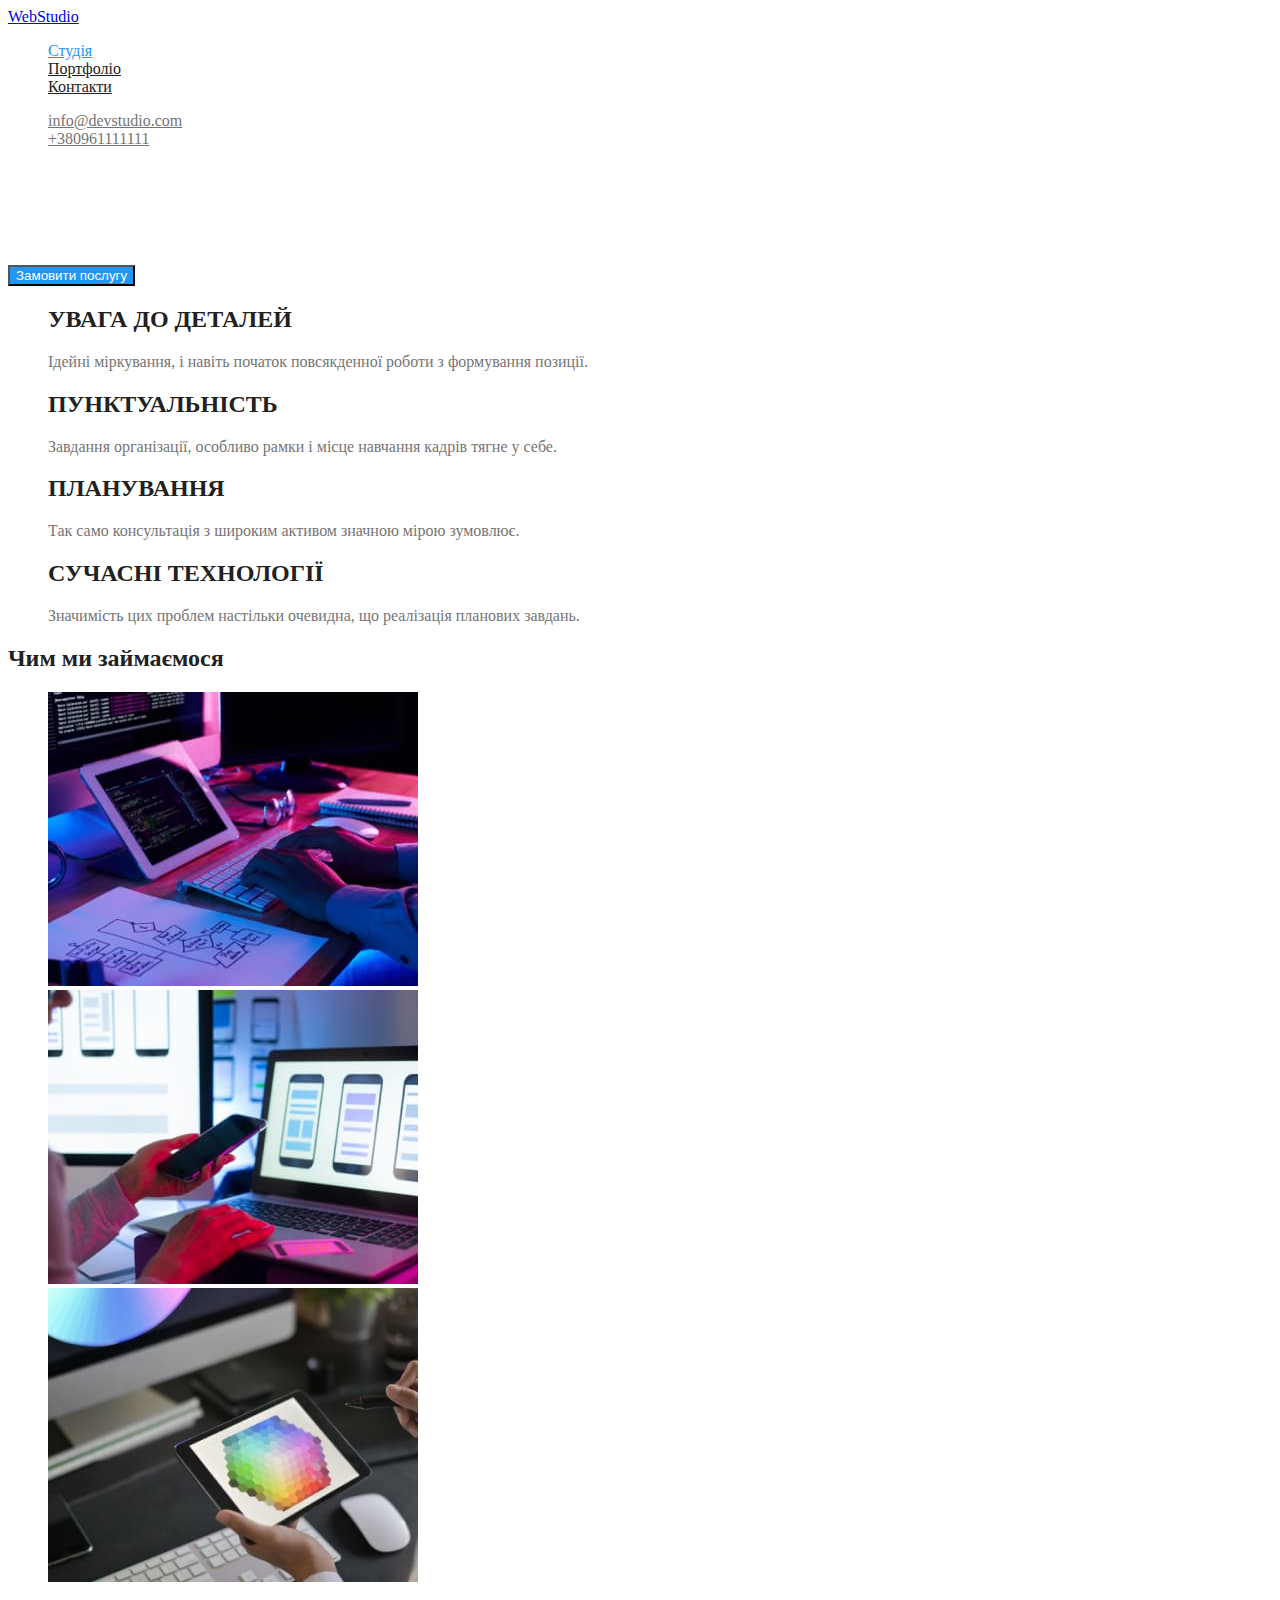
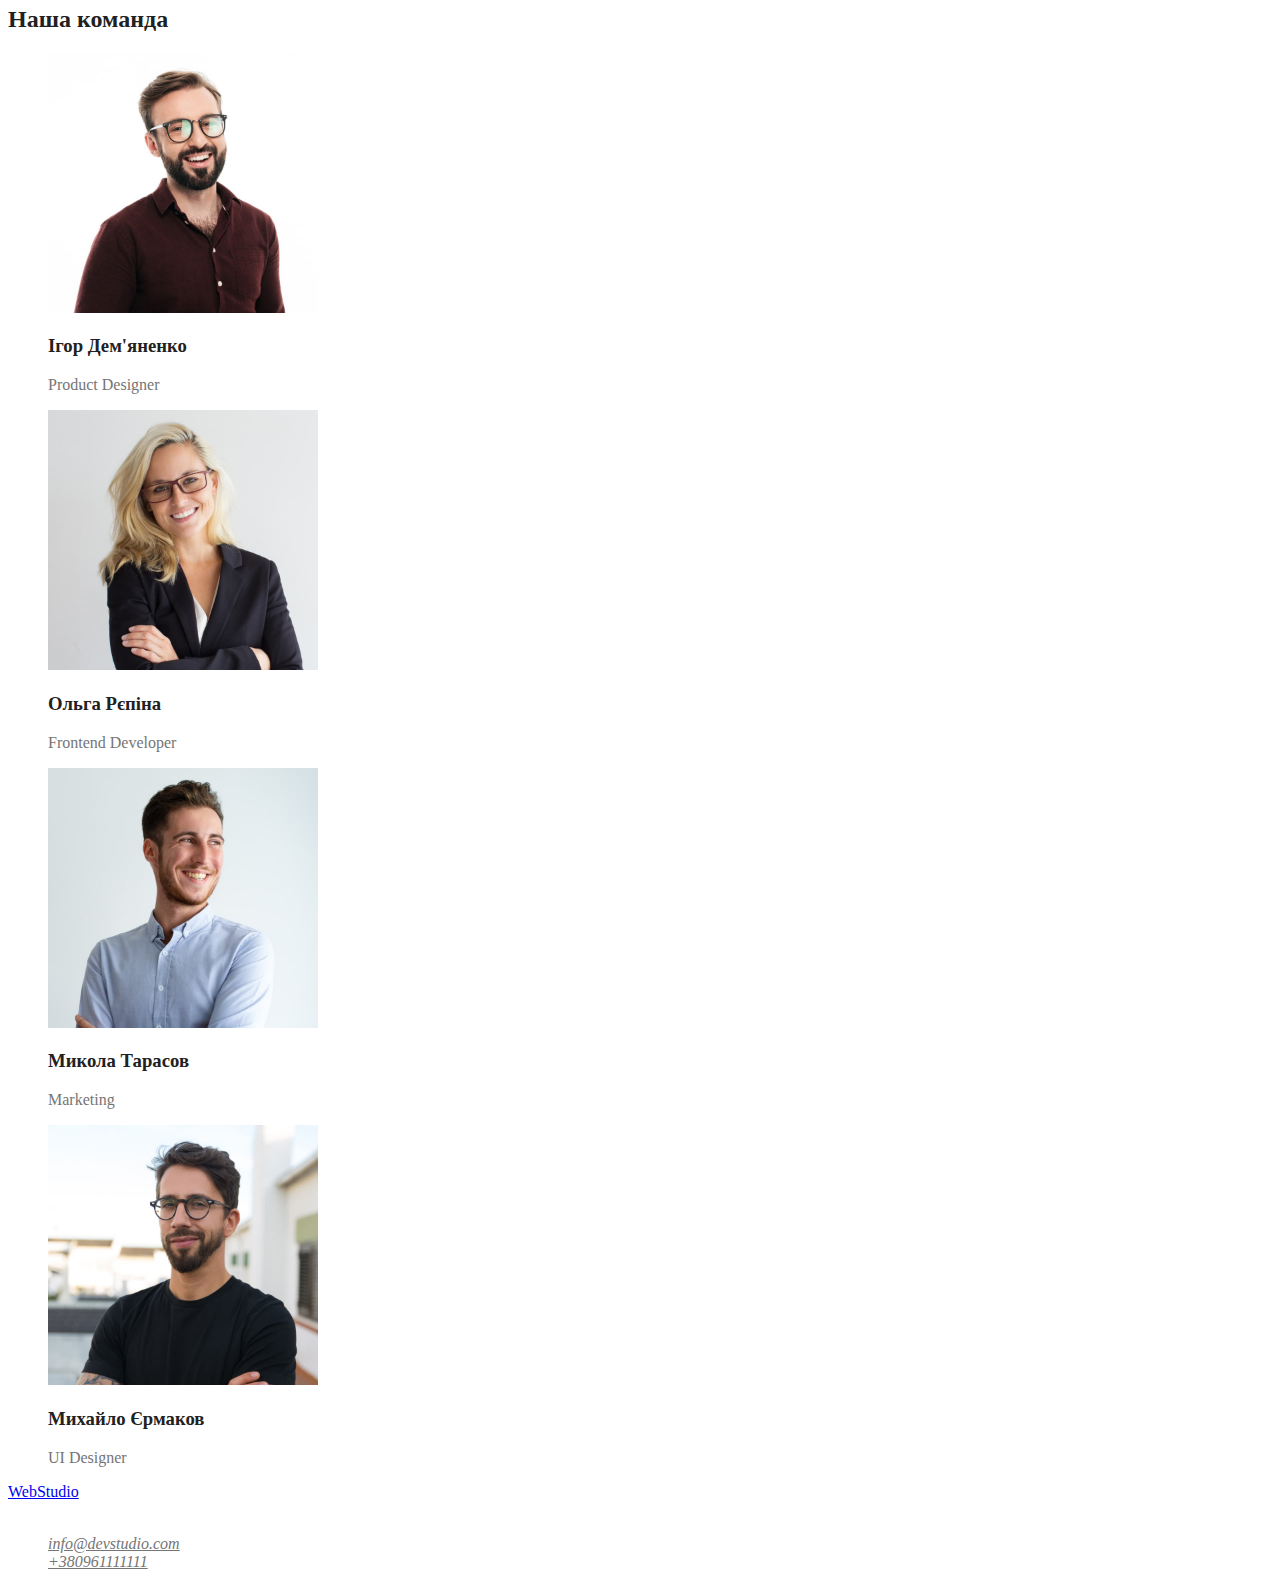
<file: index.html>
<!DOCTYPE html>
<html lang="uk">
<head>
    <meta charset="UTF-8">
    <meta http-equiv="X-UA-Compatible" content="IE=edge">
    <meta name="viewport" content="width=device-width, initial-scale=1.0">
    <title>WebStudio</title>
    <link rel="stylesheet" href="./css/styles.css">
    <link rel="preconnect" href="https://fonts.googleapis.com">
    <link rel="preconnect" href="https://fonts.gstatic.com" crossorigin>
    <link
        href="https://fonts.googleapis.com/css2?family=Raleway:ital,wght@1,700&family=Roboto:ital,wght@1,400;1,500;1,700;1,900&display=swap"
        rel="stylesheet">
</head>

<body>
    <!--header-->
<header>
 <nav>
    <a href="/">WebStudio</a>
    <ul class="nav-list">
        <li><a href="#" class="nav-list__link current">Студія</a></li>
        <li><a href="./portfolio.html" class="nav-list__link">Портфоліо</a></li>
        <li><a href="#" class="nav-list__link">Контакти</a></li>
    </ul>
 </nav>

<ul class="contact">
    <li><a href="mailto:info@devstudio.com" class="contact-title">info@devstudio.com</a></li>
    <li><a href="tel:+380961111111" class="contact-title">+380961111111</a></li>  
</ul>
</header>

<!--Герой-->
<main>
    <div>
        <section class="hero-list">
            <h1 class="hero-list__title">Ефективні рішення для<br>вашого бізнесу</h1>
            <button type="button" class="hero-list__button">Замовити послугу</button>
        </section>
    </div>
    
    <!--переваги-->
    <section class="advantages">
        <ul>
            <li>
                <h2 class="advantages-title">УВАГА ДО ДЕТАЛЕЙ</h2>
                <p class="advantages-text">Ідейні міркування, і навіть початок повсякденної роботи з формування позиції.</p>
            </li>
            <li>
                <h2 class="advantages-title">ПУНКТУАЛЬНІСТЬ</h2>
                <p class="advantages-text">Завдання організації, особливо рамки і місце навчання кадрів тягне у себе.</p>
            </li>
            <li>
                <h2 class="advantages-title">ПЛАНУВАННЯ</h2>
                <p class="advantages-text">Так само консультація з широким активом значною мірою зумовлює.</p>
            </li>
            <li>
                <h2 class="advantages-title">СУЧАСНІ ТЕХНОЛОГІЇ</h2>
                <p class="advantages-text">Значимість цих проблем настільки очевидна, що реалізація планових завдань.</p>
            </li>
        </ul>
    </section>
    
    <!--Фото роботи-->
    <section class="photo-work">
        <h2 class="photo-work__title">Чим ми займаємося</h2>
        <ul>
            <li><img src="./images/programer.jpg" alt="Програмування" width="370"></li>
            <li><img src="./images/interface-mobile.jpg" alt="Інтерфейс" width="370"></li>
            <li><img src="./images/web-design.jpg" alt="Дизайн" width="370"></li>
        </ul>
    </section>
    
    <!--Команда-->
    <section class="work-team">
        <h2>Наша команда</h2>
        <ul>
            <li>
                <img src="./images/product-designer.jpg" alt="" width="270">
                <h3 class="work-team__title">Ігор Дем'яненко</h3>
                <p class="work-team__text">Product Designer</p>
            </li>
            <li>
                <img src="./images/Frontend-Developer.jpg" alt="" width="270">
                <h3 class="work-team__title">Ольга Рєпіна</h3>
                <p class="work-team__text">Frontend Developer</p>
            </li>
            <li>
                <img src="./images/Marketing.jpg" alt="" width="270">
                <h3 class="work-team__title">Микола Тарасов</h3>
                <p class="work-team__text">Marketing</p>
            </li>
            <li>
                <img src="./images/UI-Designer.jpg" alt="" width="270">
                <h3 class="work-team__title">Михайло Єрмаков</h3>
                <p class="work-team__text">UI Designer</p>
            </li>
        </ul>
    </section>
</main>

    <!--footer-->
<footer>
<a href="/">WebStudio</a>

<address class="contact">
    <ul>
        <li class="contact-address">
            м. Київ, пр-т Лесі Українки, 26
        </li>
        <li><a href="mailto:info@devstudio.com" class="contact-title">info@devstudio.com</a></li>
        <li><a href="tel:+380961111111" class="contact-title">+380961111111</a></li>
    </ul>
</address>
</footer>
</body>
</html>
</file>
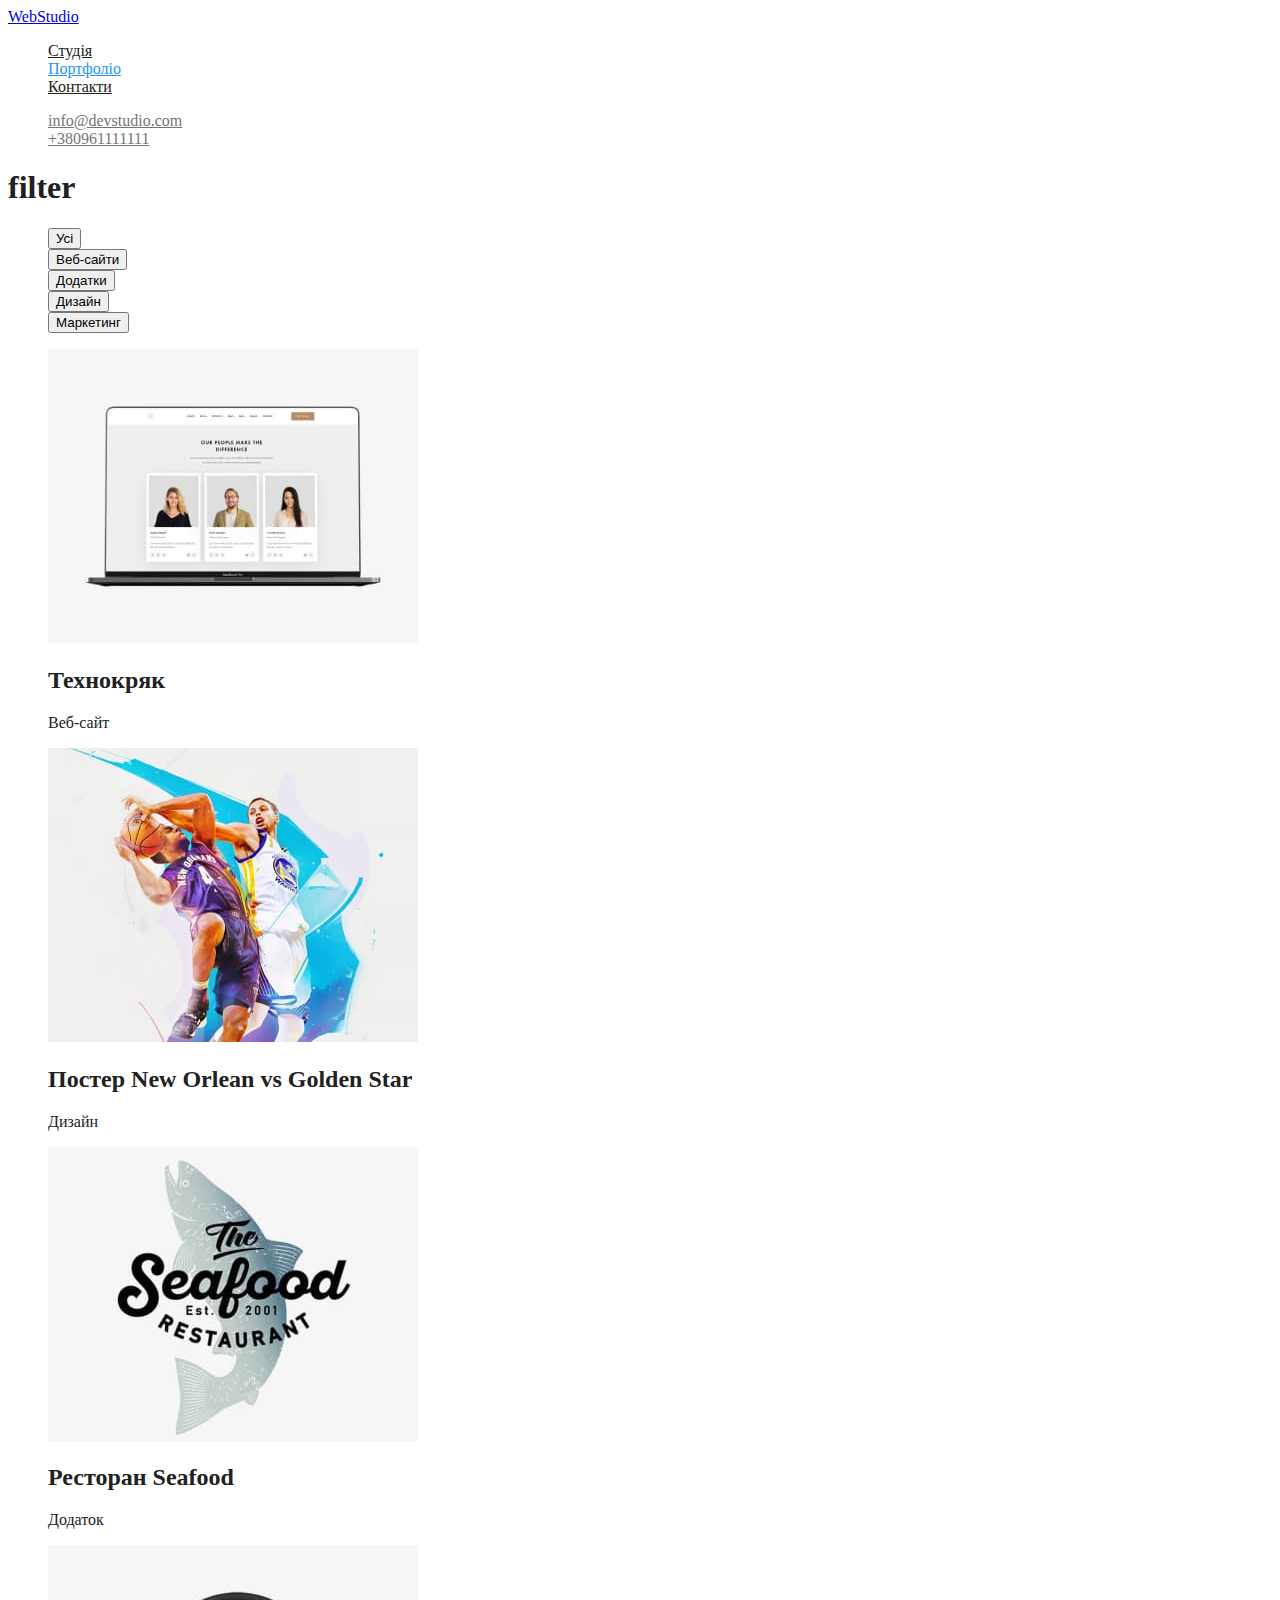
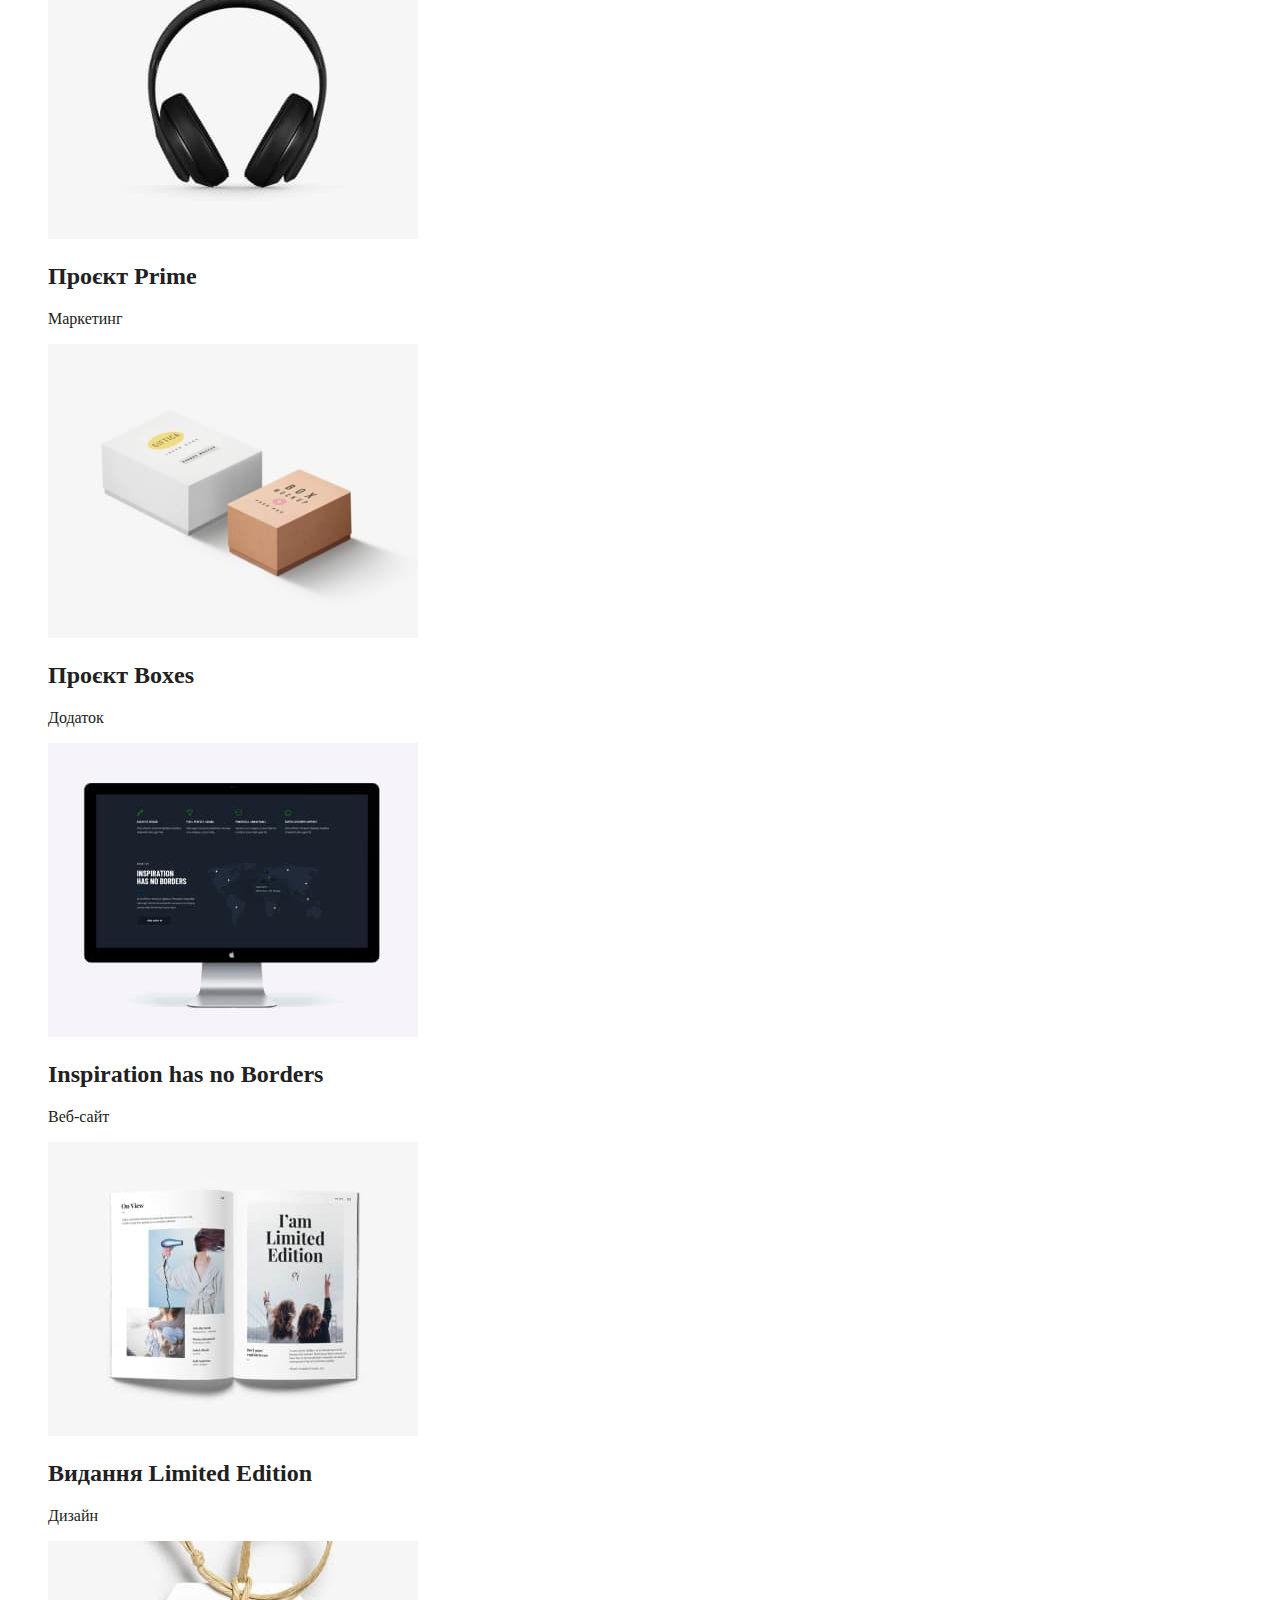
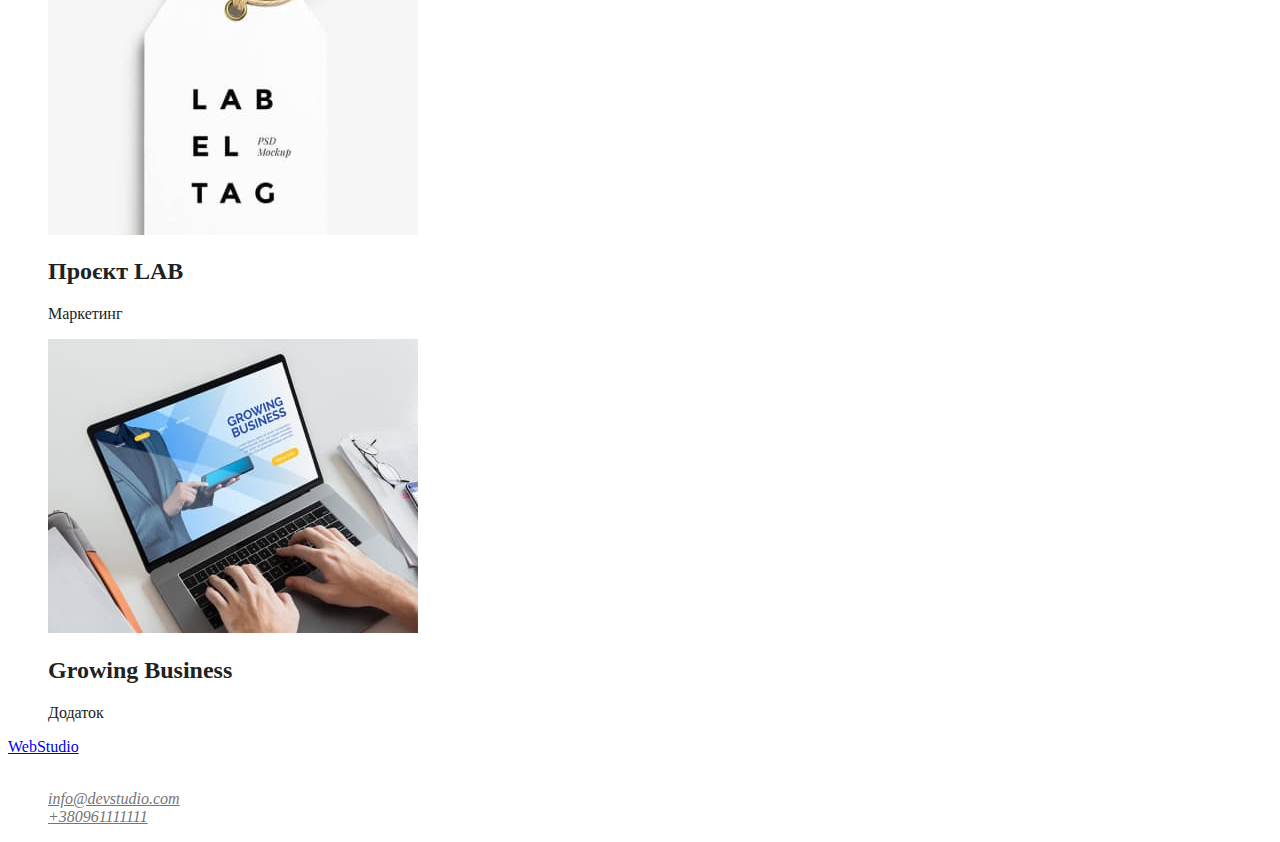
<file: portfolio.html>
<!DOCTYPE html>
<html lang="uk">

<head>
    <meta charset="UTF-8">
    <meta http-equiv="X-UA-Compatible" content="IE=edge">
    <meta name="viewport" content="width=device-width, initial-scale=1.0">
    <title>WebStudio</title>
    <link rel="stylesheet" href="./css/styles.css">
    <link rel="preconnect" href="https://fonts.googleapis.com">
    <link rel="preconnect" href="https://fonts.gstatic.com" crossorigin>
    <link
        href="https://fonts.googleapis.com/css2?family=Raleway:ital,wght@1,700&family=Roboto:ital,wght@1,400;1,500;1,700;1,900&display=swap"
        rel="stylesheet">
</head>
<body>
     <!--header-->
<header>
<nav>
    <a href="/">WebStudio</a>
    <ul class="nav-list">
        <li><a href="./index.html" class="nav-list__link ">Студія</a></li>
        <li><a href="./portfolio.html" class="nav-list__link current">Портфоліо</a></li>
        <li><a href="#" class="nav-list__link">Контакти</a></li>
    </ul>
</nav>

<ul class="contact">
    <li><a href="mailto:info@devstudio.com" class="contact-title">info@devstudio.com</a></li>
    <li><a href="tel:+380961111111" class="contact-title">+380961111111</a></li>
</ul>
</header>


<!-- Фильтр -->
<section>
    <h1>filter</h1>
    <ul>
        <li><button type="button">Усі</button></li>
        <li><button type="button">Веб-сайти</button></li>
        <li><button type="button">Додатки</button></li>
        <li><button type="button">Дизайн</button></li>
        <li><button type="button">Маркетинг</button></li>
    </ul>
    </section>

    <section>
        <ul>
            <li>
                <img src="./images/techno.jpg" alt="веб-сайт технокряк" width="370">
            <h2>Технокряк</h2>
            <p>Веб-сайт</p>
            </li>

            <li>
                <img src="./images/poster.jpg" alt="два баскетболіста" width="370">
                <h2>Постер New Orlean vs Golden Star</h2>
                <p>Дизайн</p>
            </li>

            <li>
                <img src="./images/restoraunt.jpg" alt="ресторан риби" width="370">
                <h2>Ресторан Seafood</h2>
                <p>Додаток</p>
            </li>

            <li>
                <img src="./images/prime.jpg" alt="навушники" width="370">  
                <h2>Проєкт Prime</h2>
                <p>Маркетинг</p>
            </li>

            <li>
                <img src="./images/boxes.jpg" alt="коробки" width="370">
                <h2>Проєкт Boxes</h2>
                <p>Додаток</p>
            </li>

            <li>
                <img src="./images/web.jpg" alt="монітор" width="370">
                <h2>Inspiration has no Borders</h2>
                <p>Веб-сайт</p>                
            </li>

            <li>
                <img src="./images/limited-edition.jpg" alt="книга" width="370">    
                <h2>Видання Limited Edition</h2>
                <p>Дизайн</p>
            </li>

            <li>
                <img src="./images/LAb.jpg" alt="бірка" width="370">    
                <h2>Проєкт LAB</h2>
                <p>Маркетинг</p>
            </li>

            <li>
                <img src="./images/business.jpg" alt="ноутбук" width="370"> 
                <h2>Growing Business</h2>
                <p>Додаток</p>
            </li>
            
        </ul>
    </section>

    <!--footer-->
    <footer>
        <a href="/">WebStudio</a>
    
        <address class="contact">
            <ul>
                <li class="contact-address">
                    м. Київ, пр-т Лесі Українки, 26
                </li>
                <li><a href="mailto:info@devstudio.com" class="contact-title">info@devstudio.com</a></li>
                <li><a href="tel:+380961111111" class="contact-title">+380961111111</a></li>
            </ul>
        </address>
    </footer>
    </body>
    </html>
</file>
<file: css/styles.css>
/* основной цвет текста #212121 */
/* вторичный цвет текста #757575  */
/* цвет белый #ffffff */
/* акцент цвет #2196f3 */
/* цвет героя #2F303A */
/* вторичный цвет фона #F5F4FA */

:root{
    --primory-color: #212121;
    --secondory-color: #757575;
    --accent-color: #2196f3;
    --primory-bgc-color: #ffffff;
    --secondory-bgc-color: #f5f4fa;

}

body {
    color: var(--primory-color);
    background-color: var(--primory-bgc-color);
}

ul {
    list-style: none;
}
/* navigation */
.nav-list .nav-list__link {
    color: var(--primory-color)
}
.nav-list .nav-list__link:focus,
.nav-list .nav-list__link:hover {
color: var(--accent-color);
}
.nav-list .nav-list__link.current{
    color: var(--accent-color);
}
/* contact */
.contact .contact-title{
 color: var(--secondory-color);
}
.contact .contact-title:hover,
.contact .contact-title:focus{
    color: var(--accent-color);
}
/* hero */
.hero-list .hero-list__title{
    color: var(--primory-bgc-color);
}
.hero-list .hero-list__button{
    color: var(--primory-bgc-color);
    background-color: var(--accent-color)
}
/* advantage */
.advantages .advantages-title{
color: var(--primory-color);
}
.advantages .advantages-text{
    color: var(--secondory-color);
}
/* photo work */
.photo-work .photo-work__title{
    color: var(--primory-color);
}
/* work-team */
.work-team .work-team__title{
    color: var(--primory-color);
}
.work-team .work-team__text{
    color: var(--secondory-color)
}
/* footer address */
.contact .contact-address{
    color: var(--primory-bgc-color);
}
</file>
